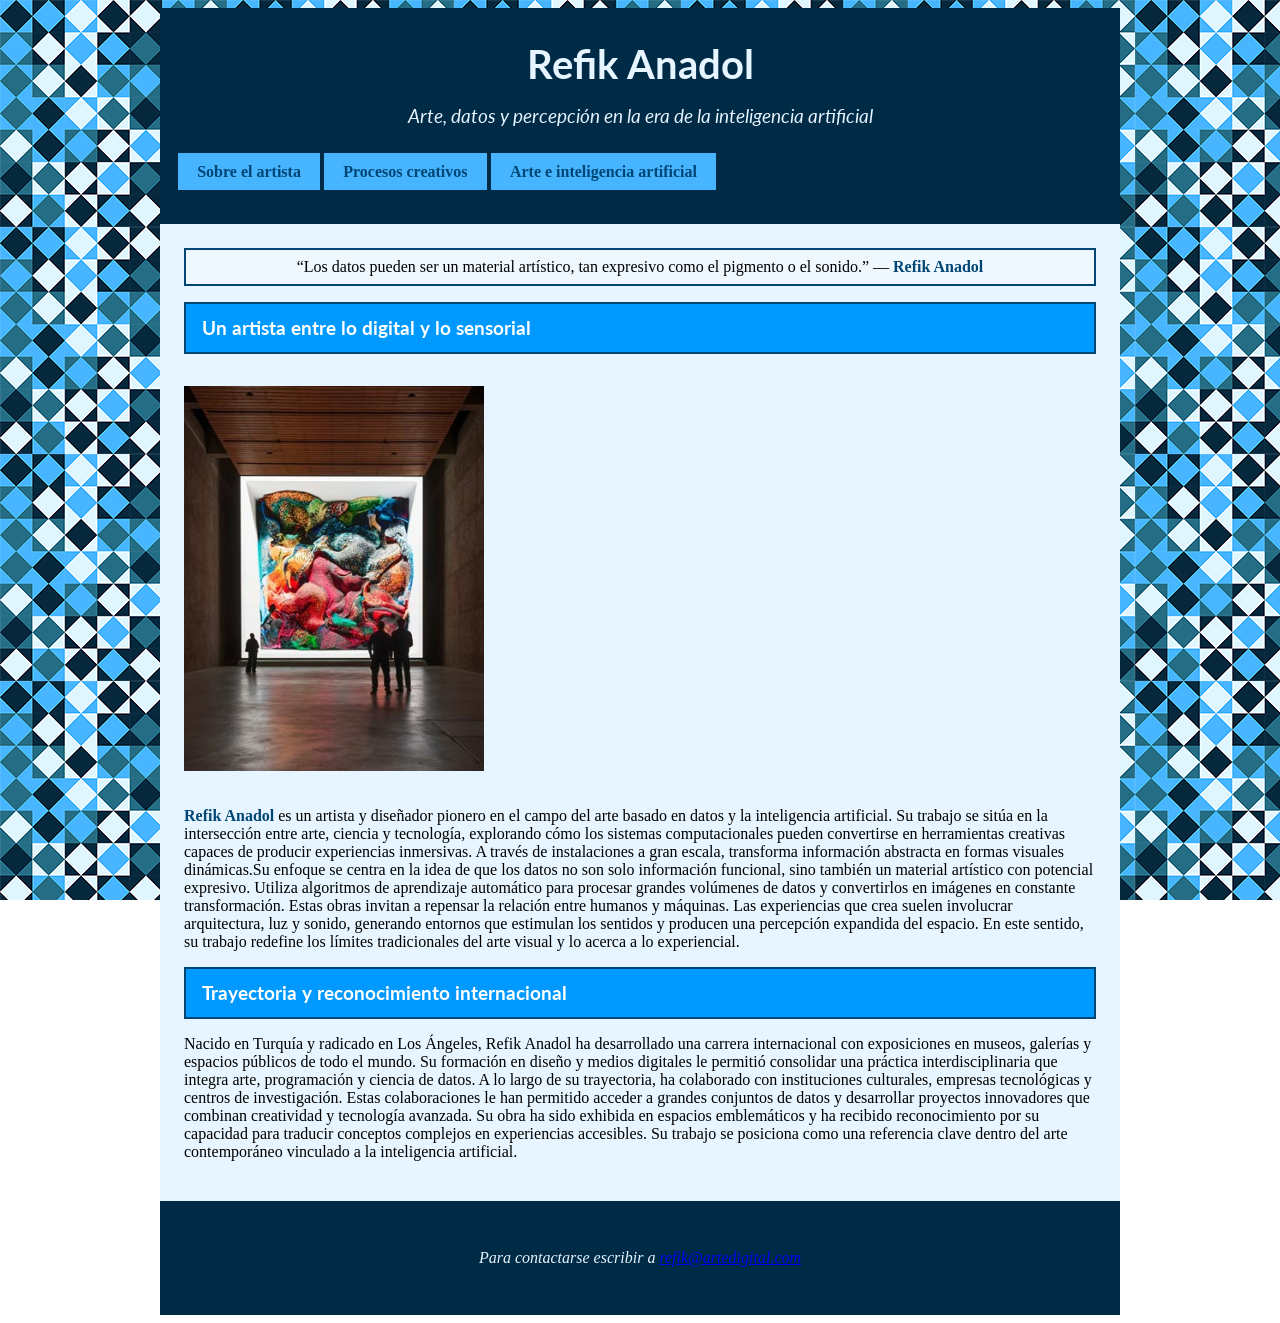
<file: index.html>
<!DOCTYPE html>
<html lang="es">
<head>
    <meta charset="UTF-8">
    <link href="css/estilos.css" rel="stylesheet">
    <link rel="preconnect" href="https://fonts.googleapis.com">
    <link rel="preconnect" href="https://fonts.gstatic.com" crossorigin>
    <link href="https://fonts.googleapis.com/css2?family=Arvo:ital,wght@0,400;0,700;1,400;1,700&family=Lato:ital,wght@0,100;0,300;0,400;0,700;0,900;1,100;1,300;1,400;1,700;1,900&display=swap" rel="stylesheet">
    <title>Inicio</title>
</head>
<body>
    <div id="contenedor">
    <header>
            <h1>Refik Anadol</h1>
            <h2>Arte, datos y percepción en la era de la inteligencia artificial</h2>
            <nav>
                <ul>
                    <li><a href="index.html">Sobre el artista</a></li>
                    <li><a href="procesos.html">Procesos creativos</a></li>
                    <li><a href="ia.html">Arte e inteligencia artificial</a></li>
                </ul>
            </nav>
    </header>
    <main>
        <aside>“Los datos pueden ser un material artístico, tan expresivo como el pigmento o el sonido.” — <span>Refik Anadol</span></aside>
        <section>
            <h3>Un artista entre lo digital y lo sensorial</h3>
            <img src="img/anadol-1.jpg" alt="Fotografia de anadol" width="300">
            <p><span>Refik Anadol</span> es un artista y diseñador pionero en el campo del arte basado en datos y la inteligencia artificial. Su trabajo se sitúa en la intersección entre arte, ciencia y tecnología, explorando cómo los sistemas computacionales pueden convertirse en herramientas creativas capaces de producir experiencias inmersivas. A través de instalaciones a gran escala, transforma información abstracta en formas visuales dinámicas.Su enfoque se centra en la idea de que los datos no son solo información funcional, sino también un material artístico con potencial expresivo. Utiliza algoritmos de aprendizaje automático para procesar grandes volúmenes de datos y convertirlos en imágenes en constante transformación. Estas obras invitan a repensar la relación entre humanos y máquinas.
            Las experiencias que crea suelen involucrar arquitectura, luz y sonido, generando entornos que estimulan los sentidos y producen una percepción expandida del espacio. En este sentido, su trabajo redefine los límites tradicionales del arte visual y lo acerca a lo experiencial.</p>
        <article>
            <h3>Trayectoria y reconocimiento internacional</h3>
            <p>Nacido en Turquía y radicado en Los Ángeles, Refik Anadol ha desarrollado una carrera internacional con exposiciones en museos, galerías y espacios públicos de todo el mundo. Su formación en diseño y medios digitales le permitió consolidar una práctica interdisciplinaria que integra arte, programación y ciencia de datos.
            A lo largo de su trayectoria, ha colaborado con instituciones culturales, empresas tecnológicas y centros de investigación. Estas colaboraciones le han permitido acceder a grandes conjuntos de datos y desarrollar proyectos innovadores que combinan creatividad y tecnología avanzada.
            Su obra ha sido exhibida en espacios emblemáticos y ha recibido reconocimiento por su capacidad para traducir conceptos complejos en experiencias accesibles. Su trabajo se posiciona como una referencia clave dentro del arte contemporáneo vinculado a la inteligencia artificial.</p>
        </article>
        </section>
    </main>
    <footer>
        <address>
            <p>Para contactarse escribir a <a href="mailto:refik@artedigital.com">refik@artedigital.com</a></p>
        </address>
    </footer>
</div>
</body>
</html>
</file>
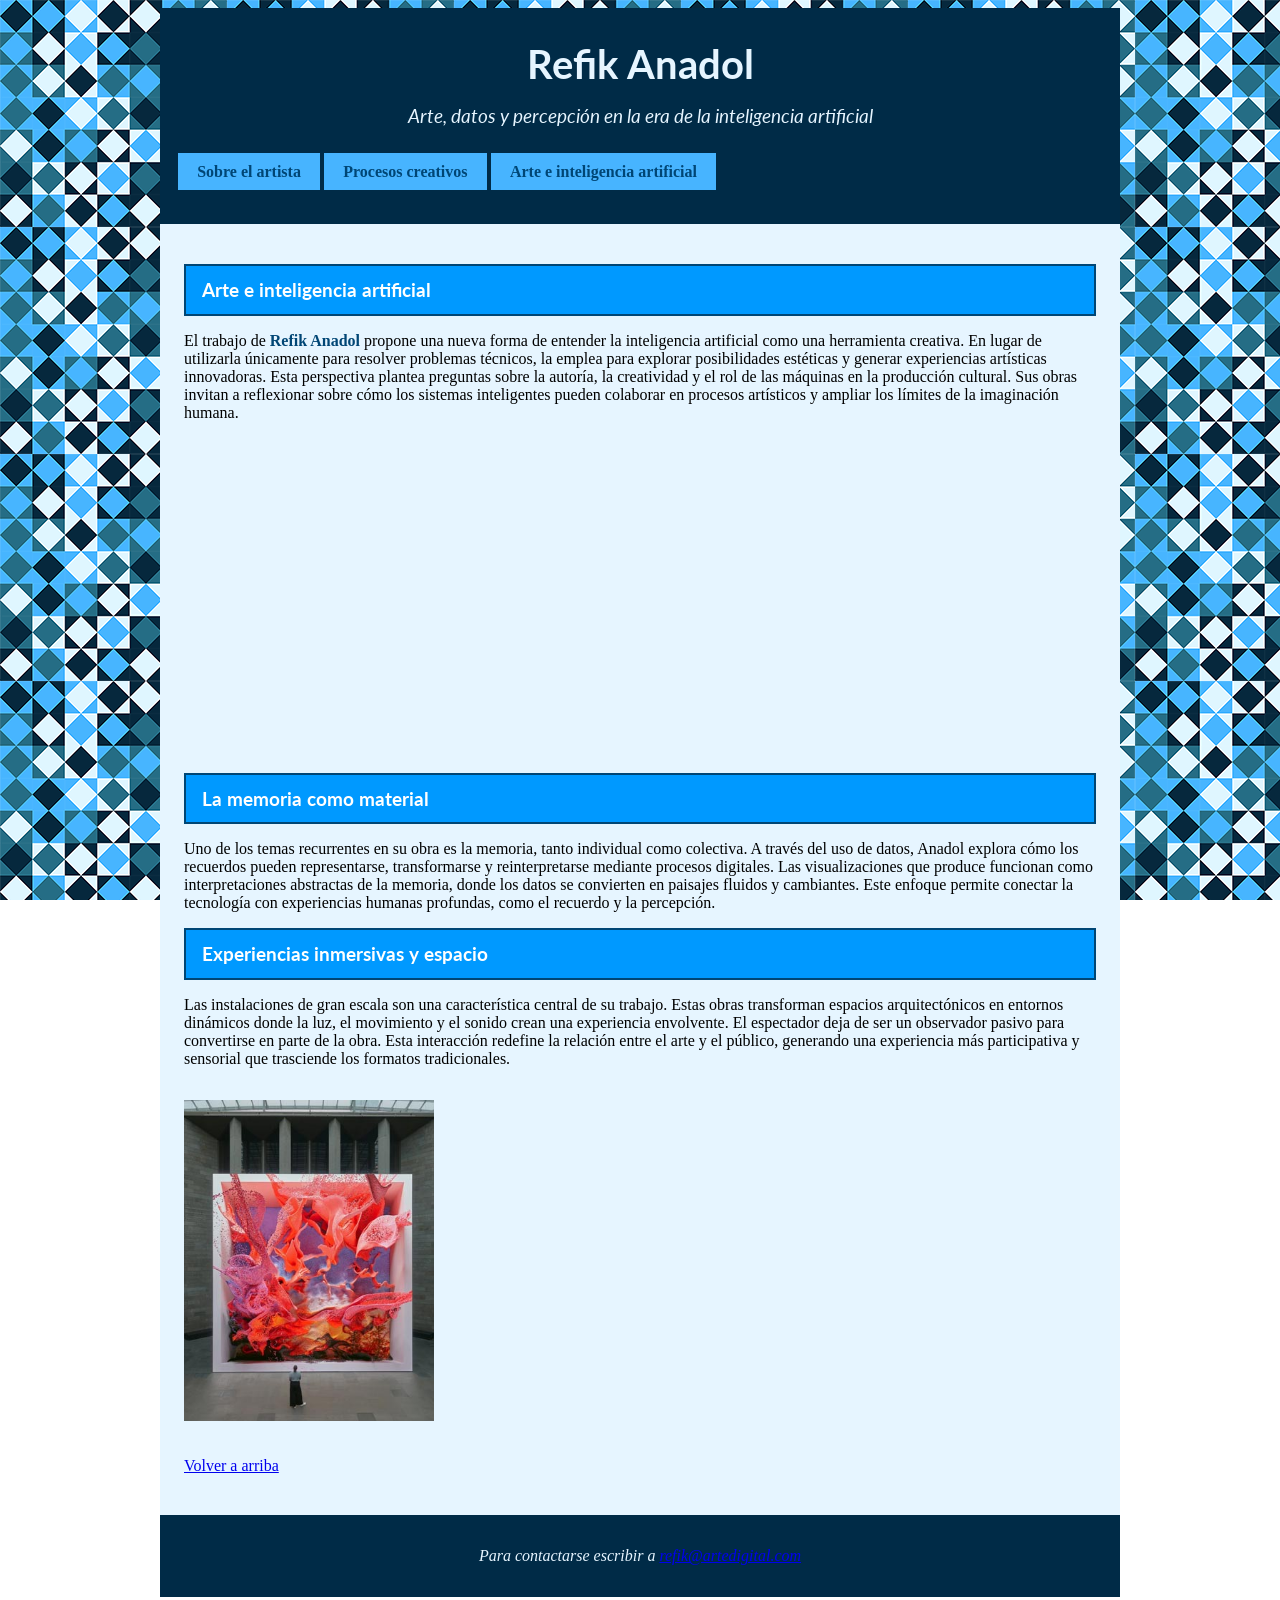
<file: ia.html>
<!DOCTYPE html>
<html lang="es">
    <head>
        <meta charset="UTF-8">
        <title>IA</title>
        <link rel="stylesheet" href="css/estilos.css">
        <link rel="preconnect" href="https://fonts.googleapis.com">
        <link rel="preconnect" href="https://fonts.gstatic.com" crossorigin>
        <link href="https://fonts.googleapis.com/css2?family=Arvo:ital,wght@0,400;0,700;1,400;1,700&family=Lato:ital,wght@0,100;0,300;0,400;0,700;0,900;1,100;1,300;1,400;1,700;1,900&display=swap" rel="stylesheet">
    </head>
    <body>
        <div id="contenedor">
        <header>
            <a id="inicio"></a>
            <h1>Refik Anadol</h1>
            <h2>Arte, datos y percepción en la era de la inteligencia artificial</h2>
            <nav>
                <ul>
                    <li><a href="index.html">Sobre el artista</a></li>
                    <li><a href="procesos.html">Procesos creativos</a></li>
                    <li><a href="ia.html">Arte e inteligencia artificial</a></li>
                </ul>
            </nav>
        </header>
        <main>
            <section>
            <h3>Arte e inteligencia artificial</h3> 
            <p>El trabajo de <span>Refik Anadol</span> propone una nueva forma de entender la inteligencia artificial como una herramienta creativa. En lugar de utilizarla únicamente para resolver problemas técnicos, la emplea para explorar posibilidades estéticas y generar experiencias artísticas innovadoras.
            Esta perspectiva plantea preguntas sobre la autoría, la creatividad y el rol de las máquinas en la producción cultural. Sus obras invitan a reflexionar sobre cómo los sistemas inteligentes pueden colaborar en procesos artísticos y ampliar los límites de la imaginación humana.</p>
            <iframe width="560" height="315" src="https://www.youtube.com/embed/iz7diOuaTos?si=JS4AVOkzYziE29v4" title="How AI Art Could Enhance Humanity’s Collective Memory | Refik Anadol | TED" frameborder="0" allow="accelerometer; autoplay; clipboard-write; encrypted-media; gyroscope; picture-in-picture; web-share" referrerpolicy="strict-origin-when-cross-origin" allowfullscreen></iframe>
            <h3>La memoria como material</h3>
            <p>Uno de los temas recurrentes en su obra es la memoria, tanto individual como colectiva. A través del uso de datos, Anadol explora cómo los recuerdos pueden representarse, transformarse y reinterpretarse mediante procesos digitales.
            Las visualizaciones que produce funcionan como interpretaciones abstractas de la memoria, donde los datos se convierten en paisajes fluidos y cambiantes. Este enfoque permite conectar la tecnología con experiencias humanas profundas, como el recuerdo y la percepción.</p>
            <h3>Experiencias inmersivas y espacio</h3>
            <p>Las instalaciones de gran escala son una característica central de su trabajo. Estas obras transforman espacios arquitectónicos en entornos dinámicos donde la luz, el movimiento y el sonido crean una experiencia envolvente.
            El espectador deja de ser un observador pasivo para convertirse en parte de la obra. Esta interacción redefine la relación entre el arte y el público, generando una experiencia más participativa y sensorial que trasciende los formatos tradicionales.</p>
            <img src="img/anadol-2.jpg" alt="Obra inmersiva de Anadol" width="250">
            </section>  
        <p><a href="#inicio">Volver a arriba</a></p>  
        </main>
        <footer>
            <address>
                Para contactarse escribir a <a href="mailto:refik@artedigital.com">refik@artedigital.com</a>
            </address>
        </footer>
    </div>
    </body>
</html>
</file>
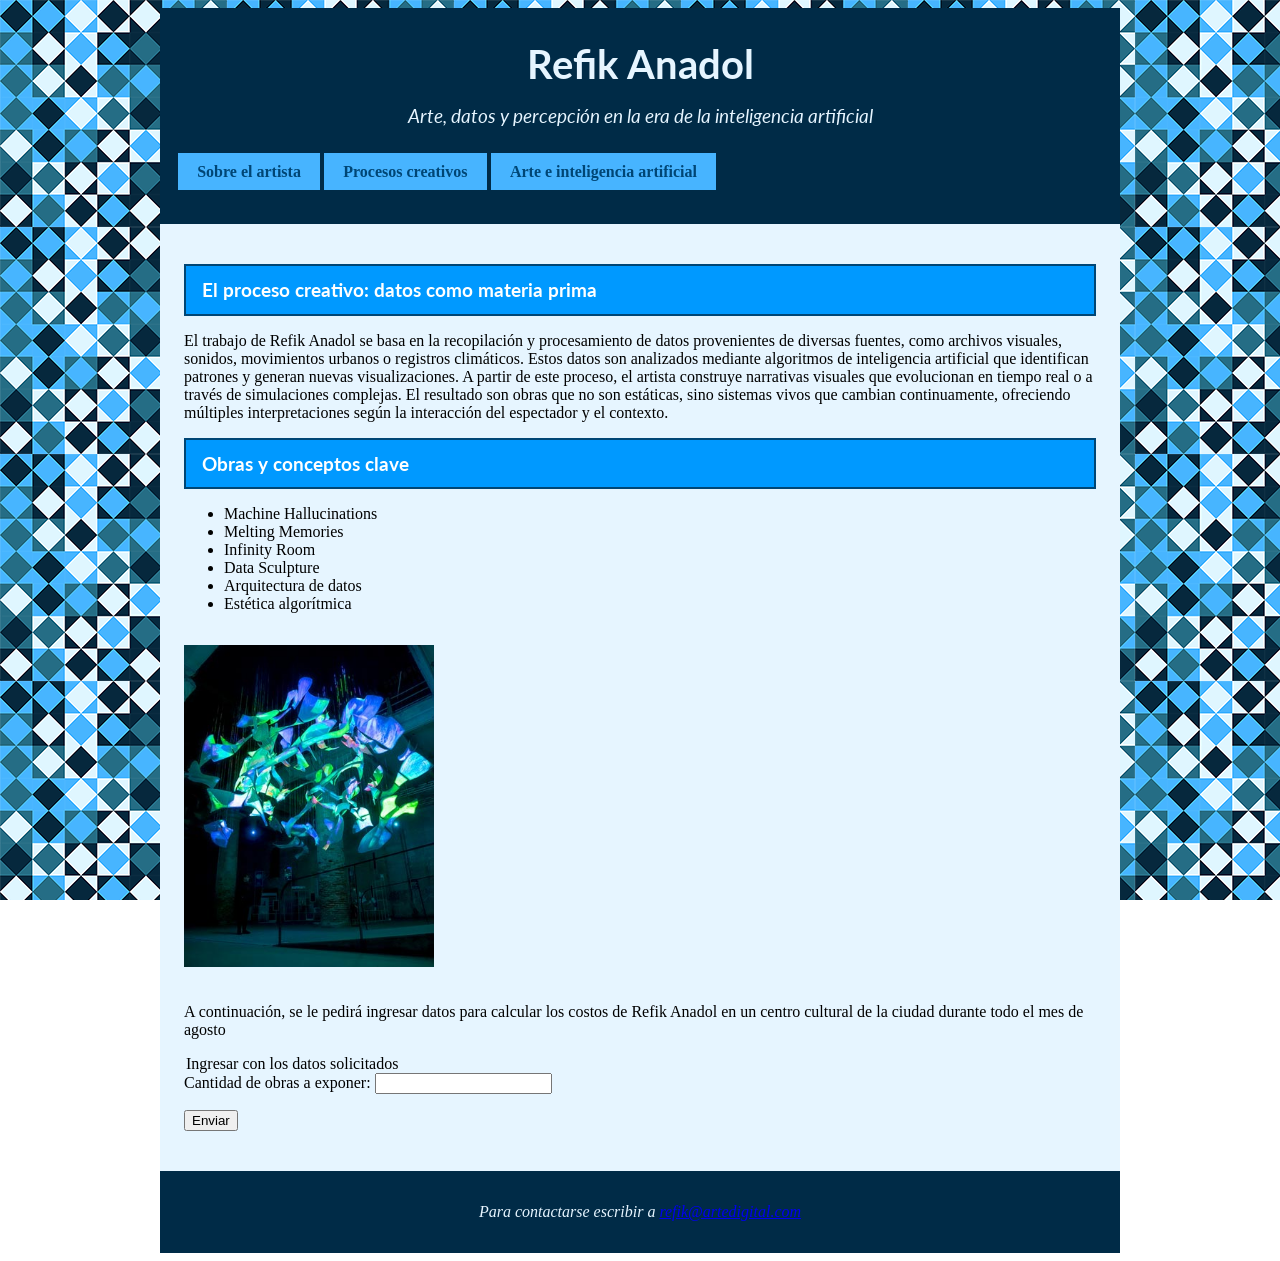
<file: procesos.html>
<!DOCTYPE html>
<html lang="es">
    <head>
        <meta charset="UTF-8">
        <title>Procesos</title>
        <link rel="stylesheet" href="css/estilos.css">
        <link rel="preconnect" href="https://fonts.googleapis.com">
        <link rel="preconnect" href="https://fonts.gstatic.com" crossorigin>
        <link href="https://fonts.googleapis.com/css2?family=Arvo:ital,wght@0,400;0,700;1,400;1,700&family=Lato:ital,wght@0,100;0,300;0,400;0,700;0,900;1,100;1,300;1,400;1,700;1,900&display=swap" rel="stylesheet">
    </head>
    <body>
        <div id="contenedor">
        <header>
            <h1>Refik Anadol</h1>
            <h2>Arte, datos y percepción en la era de la inteligencia artificial</h2>
            <nav>
                <ul>
                    <li><a href="index.html">Sobre el artista</a></li>
                    <li><a href="procesos.html">Procesos creativos</a></li>
                    <li><a href="ia.html">Arte e inteligencia artificial</a></li>
                </ul>
            </nav>
        </header>
        <main>
            <section>
                <h3>El proceso creativo: datos como materia prima</h3>
                <p>El trabajo de Refik Anadol se basa en la recopilación y procesamiento de datos provenientes de diversas fuentes, como archivos visuales, sonidos, movimientos urbanos o registros climáticos. Estos datos son analizados mediante algoritmos de inteligencia artificial que identifican patrones y generan nuevas visualizaciones.
                A partir de este proceso, el artista construye narrativas visuales que evolucionan en tiempo real o a través de simulaciones complejas. El resultado son obras que no son estáticas, sino sistemas vivos que cambian continuamente, ofreciendo múltiples interpretaciones según la interacción del espectador y el contexto.</p>
            <article>
                <h3>Obras y conceptos clave</h3>
                <ul>
                   <li>Machine Hallucinations</li>
                   <li>Melting Memories</li>
                   <li>Infinity Room</li>
                   <li>Data Sculpture</li>
                   <li>Arquitectura de datos</li>
                   <li>Estética algorítmica</li>
                </ul>
                <img src="img/anadol-3.jpg" alt="obra del artista" width="250">
            </section>
        <form id="ingresarDatos">
        <div class="campos">
            <p id="pedido">A continuación, se le pedirá ingresar datos para calcular los costos de Refik Anadol en un centro cultural de la ciudad durante todo el mes de agosto</p>
            <legend>Ingresar con los datos solicitados</legend>
            <label for="cantObras">Cantidad de obras a exponer:</label>
            <input type="number" id="cantObras" name="cantObras">
            <p id="infoCantidad"></p>
            <fieldset id="resto" style="display:none">
            <label for="nombre">Nombre de la obra:</label>
            <input type="text" id="nombre" name="nombre">

            <label for="cantPant">Cantidad de pantallas necesarias:</label>
            <input type="number" id="cantPant" name="cantPant">

            <label for="costoXdia">Costo de cada pantalla por 1 día:</label>
            <input type="number" id="costoXdia" name="costoXdia">

            <label for="cantVisit">Cantidad de visitantes esperados:</label>
            <input type="cantVisit" id="cantVisit" name="cantVisit">

            <label for="precioEntrada">Precio por entrada</label>
            <input type="precioEntrada" id="precioEntrada" name="precioEntrada">
            </fieldset>

            <button type="button" id="btnEnviar">Enviar</button>
            <button type ="button" id="btnCalcular" style="display: none;">Calcular</button>
            <button type="button" id="btnReset" style="display: none;">Reiniciar</button>
        </div>
    </form>
    <ul class="listado">
        
    </ul>
        </main>
        <footer>
            <address>
                Para contactarse escribir a <a href="mailto:refik@artedigital.com">refik@artedigital.com</a>
            </address>
        </footer>
    </div>
    <script src="js/script.js"></script>
    </body>
</html>
</file>
<file: css/estilos.css>
/*ESTILOS GENERALES*/
* {box-sizing: border-box;}
#contenedor {
    width: 100%;
    max-width: 960px;
    margin: 0 auto;
}
body {
    background-image: url(../img/fondo.png);
    background-attachment: fixed;
}
main {
    background-color: #E6F5FF;
    padding: 1.5rem;
}
aside {
    padding: 0.5rem;
    background-color: aliceblue;
    text-align: center;
    border: 0.15rem solid #004675;
}
/*Header y Footer*/
header, footer {
    background-color:#002B47 ;
    color: #E6F5FF;
    padding: 2rem 1rem;
    text-align: center;
}
header h1 {
    margin: 0 0 0.5rem 0;
    font-size: 2.5rem;
}
header h2 {
    margin-bottom: 1.5rem;
    font-weight: normal;
    font-style: oblique;
    font-size: 1.2rem;
}
/*NAVEGADOR*/
nav ul {
    list-style: none;
    padding: 0;
    margin:0;
    display: flex;
}
nav li {
    margin: 0;
    display: inline-block;
}
nav a {
    display: block;
    padding: 0.6em 1.2em;
    border: 0.15rem solid #002B47;
    color: #004675;
    text-decoration: none;
    font-weight: bold;
    background-color: #47B4FF;
}
section a:visited {
    color: #47B4FF; 
}
a:hover {
    background-color: #E6F5FF;
    color: #004675;
}
a:active {
    background-color: #004675;
    color:#E6F5FF;
}
/*TIPOGRAFIA*/
h1,h2 {
    text-align: center;
    font-family: 'Lato', Arial, Helvetica, sans-serif;
}
h3, h4{
    color: #ffffff;
    background-color: #0099FF ;
    padding: 0.8rem 1rem;
    margin: 1rem 0 1rem 0;
    border: 0.15rem solid #004675;
    font-family: 'Lato', Arial, Helvetica, sans-serif;
}
h4 {
    font-size: larger;
    font-family: 'Lato', Arial, Helvetica, sans-serif;
}
span {
    font-weight: bolder;
    color: #004675;
}
/*Imágenes y video*/
img {
    margin: 1rem 0;
}
iframe {
    width: 100%;
    max-width: 560px;
    height: 315px;
}
</file>
